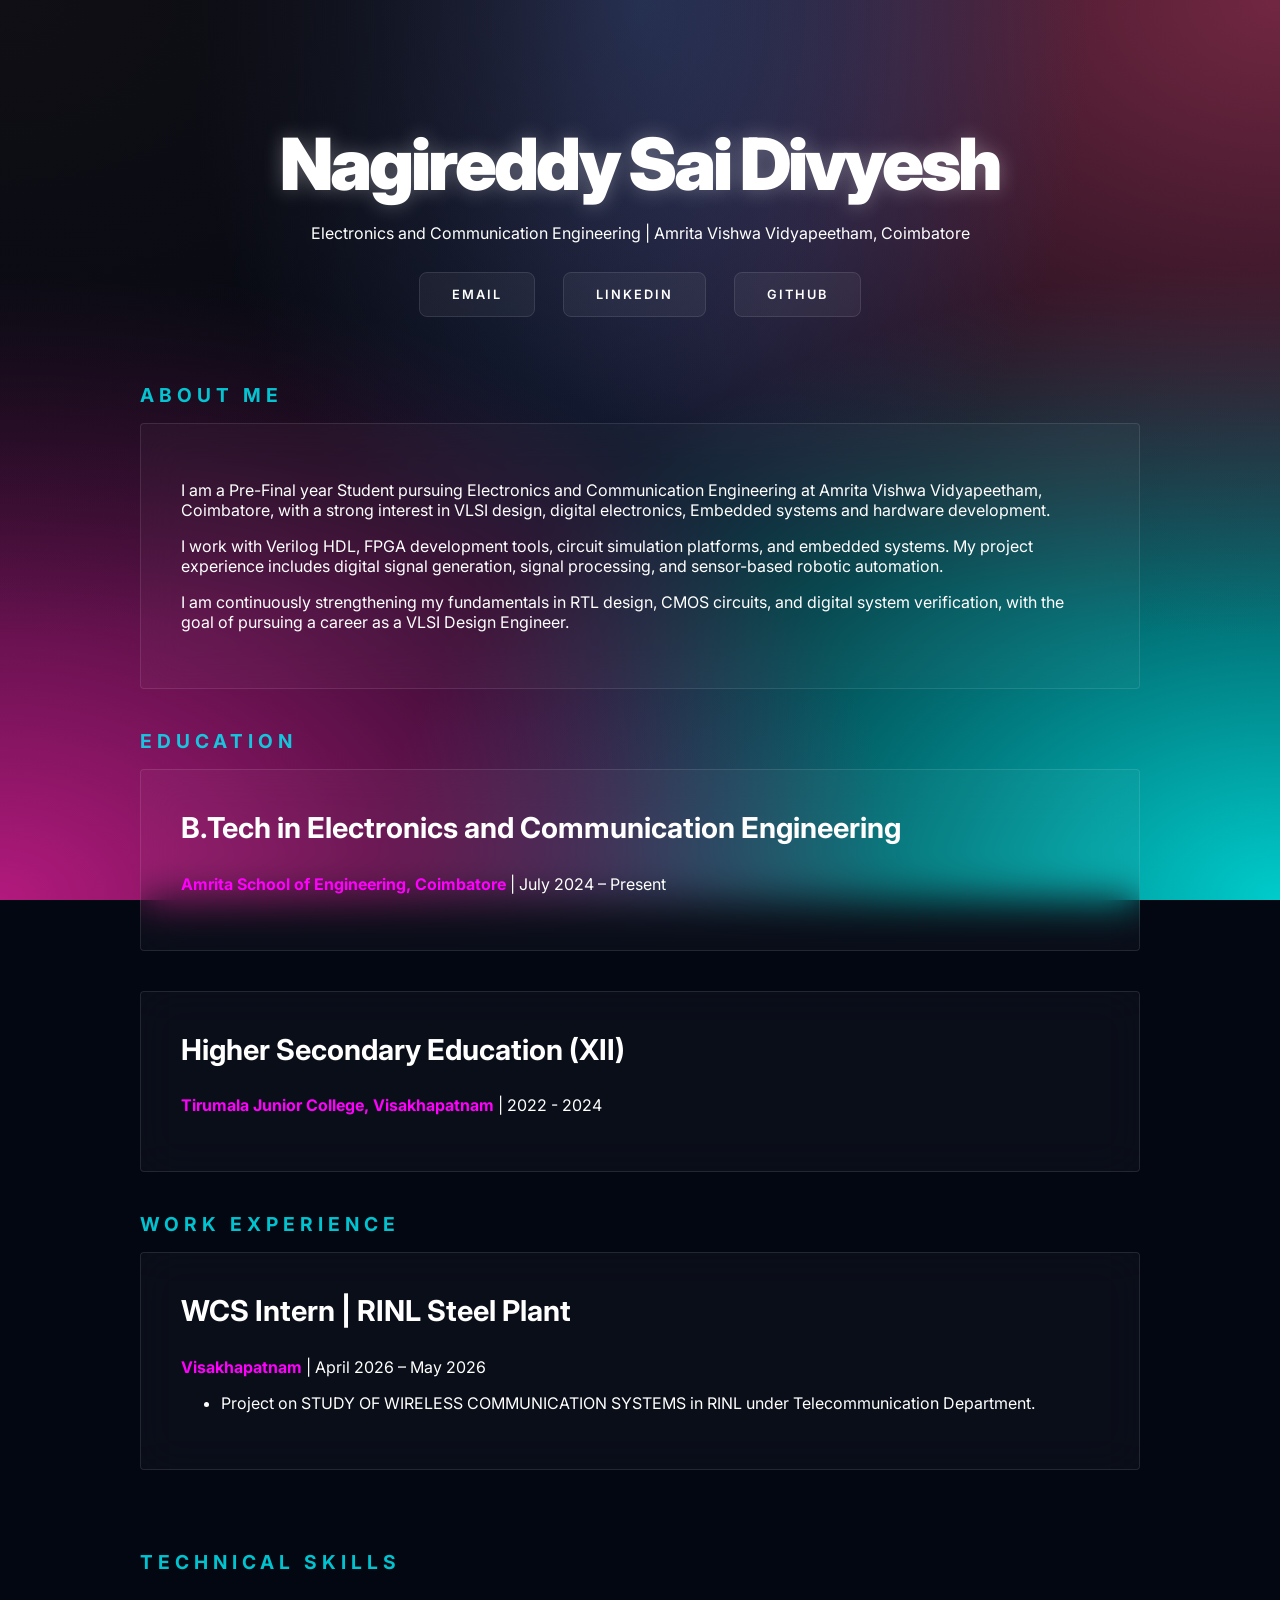
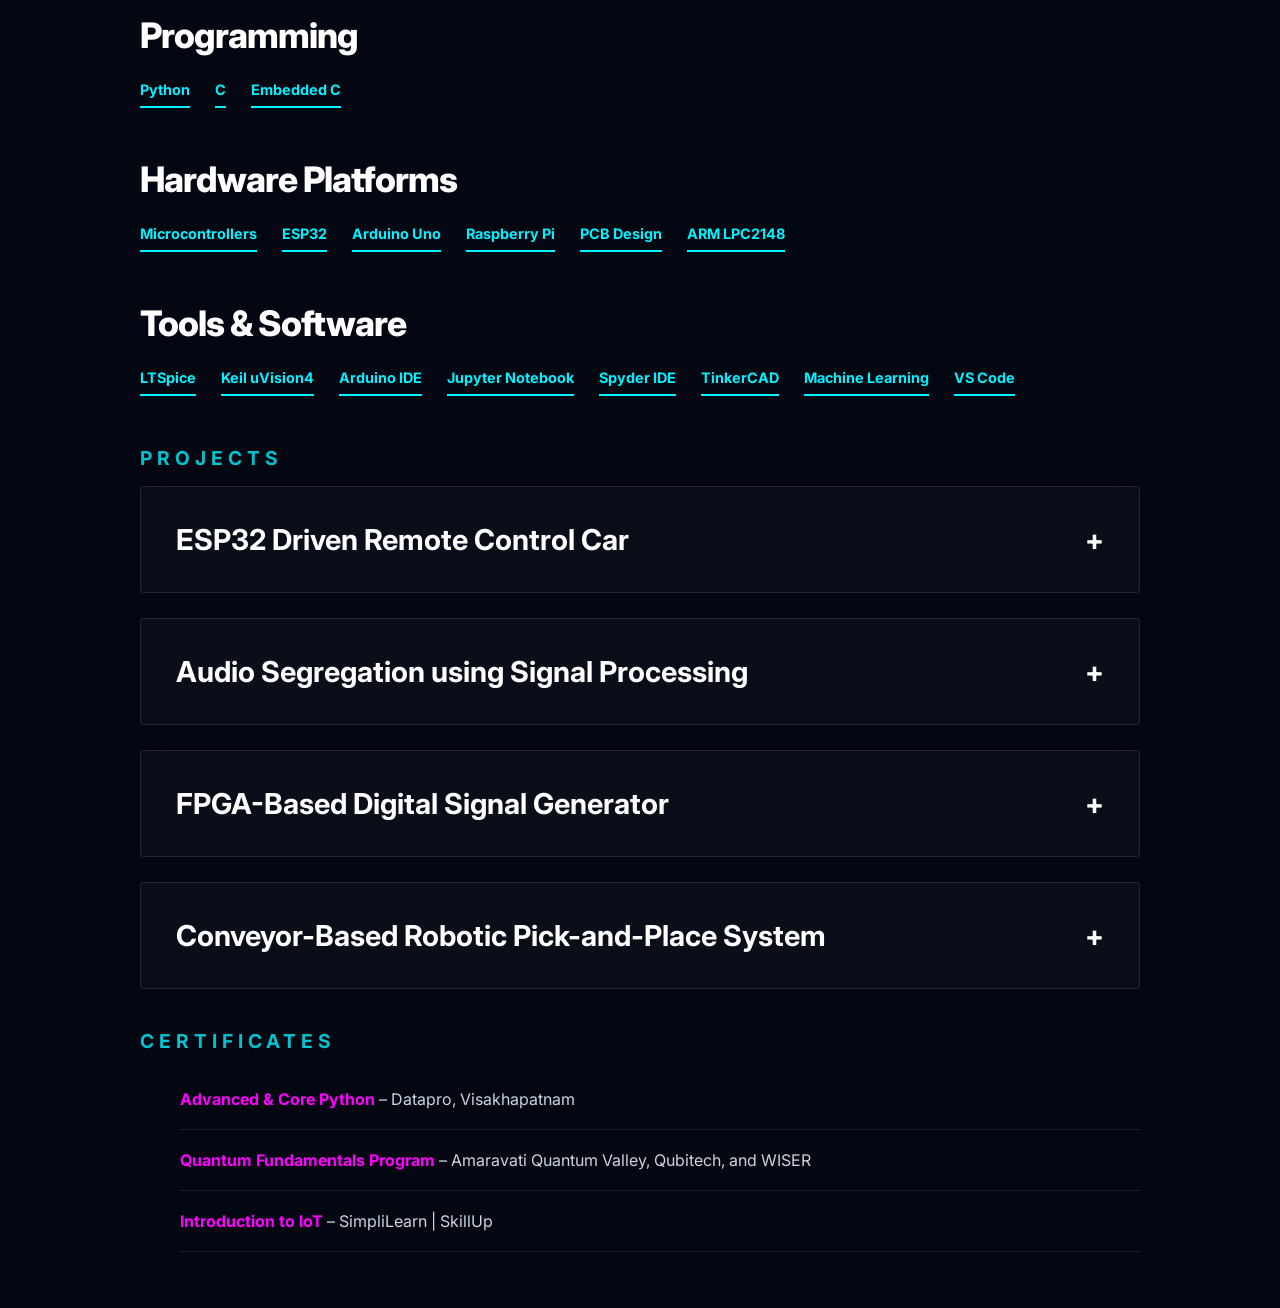
<file: index.html>
<!DOCTYPE html>
<html lang="en">
<head>
    <meta charset="UTF-8">
    <meta name="viewport" content="width=device-width, initial-scale=1.0">
    <link rel="stylesheet" href="style.css">
    <title>Nagireddy Sai Divyesh | Portfolio</title>
</head>
<link rel="preconnect" href="https://fonts.googleapis.com">
<link rel="preconnect" href="https://fonts.gstatic.com" crossorigin>
<link href="https://fonts.googleapis.com/css2?family=Inter:wght@400;600;800&display=swap" rel="stylesheet">
<body>
    <header>
        <h1>Nagireddy Sai Divyesh</h1>
        <p>Electronics and Communication Engineering | Amrita Vishwa Vidyapeetham, Coimbatore</p>
        <div class="contact-links">
            <a href="mailto:divyeshnagireddy@gmail.com">Email</a>
            <a href="https://www.linkedin.com/in/divyesh-nagireddy-084a6131b/" target="_blank">LinkedIn</a>
            <a href="https://github.com/DivyeshNagireddy" target="_blank">GitHub</a>
        </div>
    </header>

    <main>
        <!-- About Me Section -->
    <section id="about">
        <h2>About Me</h2>
        <div class="info-card about-card">
            <p>
                I am a Pre-Final year Student pursuing Electronics and Communication Engineering
                at Amrita Vishwa Vidyapeetham, Coimbatore, with a
                strong interest in VLSI design, digital electronics, Embedded systems and
                hardware development.
            </p>

            <p>
                I work with Verilog HDL, FPGA development tools, circuit
                simulation platforms, and embedded systems. My project
                experience includes digital signal generation, signal
                processing, and sensor-based robotic automation.
            </p>

            <p>
                I am continuously strengthening my fundamentals in RTL
                design, CMOS circuits, and digital system verification,
                with the goal of pursuing a career as a VLSI Design Engineer.
            </p>
        </div>
    </section>
        <section id="education">
            <h2>Education</h2>
            <div class="info-card">
                <h3>B.Tech in Electronics and Communication Engineering</h3>
                <p><strong>Amrita School of Engineering, Coimbatore</strong> | July 2024 – Present</p>
            </div>
            <div class="info-card">
                <h3>Higher Secondary Education (XII)</h3>
                <p><strong>Tirumala Junior College, Visakhapatnam</strong> | 2022 - 2024</p>
            </div>
        </section>

        <section id="experience">
            <h2>Work Experience</h2>
            <div class="info-card">
                <h3>WCS Intern | RINL Steel Plant</h3>
                <p><strong>Visakhapatnam</strong> | April 2026 – May 2026</p>
                <ul>
                    <li>Project on STUDY OF WIRELESS COMMUNICATION SYSTEMS in RINL under Telecommunication Department.</li>
                </ul>
            </div>
        </section>

        <section id="skills">
            <h2>Technical Skills</h2>
            <div class="skills-grid">
                <div class="skill-category">
                    <h3>Programming</h3>
                    <div class="skills-container">
                        <span class="skill-tag">Python</span>
                        <span class="skill-tag">C</span>
                        <span class="skill-tag">Embedded C</span>
                    </div>
                </div>
                <div class="skill-category">
                    <h3>Hardware Platforms</h3>
                    <div class="skills-container">
                        <span class="skill-tag">Microcontrollers</span>
                        <span class="skill-tag">ESP32</span>
                        <span class="skill-tag">Arduino Uno</span>
                        <span class="skill-tag">Raspberry Pi</span>
                        <span class="skill-tag">PCB Design</span>
                        <span class="skill-tag">ARM LPC2148</span>
                    </div>
                </div>
                <div class="skill-category">
                    <h3>Tools & Software</h3>
                    <div class="skills-container">
                        <span class="skill-tag">LTSpice</span>
                        <span class="skill-tag">Keil uVision4</span>
                        <span class="skill-tag">Arduino IDE</span>
                        <span class="skill-tag">Jupyter Notebook</span>
                        <span class="skill-tag">Spyder IDE</span>
                        <span class="skill-tag">TinkerCAD</span>
                        <span class="skill-tag">Machine Learning</span>
                        <span class="skill-tag">VS Code</span>
                    </div>
                </div>
            </div>
        </section>

        <section id="projects">
    <h2>Projects</h2>
    
    <div class="project-item">
        <button class="project-btn">
            ESP32 Driven Remote Control Car
            <span class="plus-icon">+</span>
        </button>
        <div class="project-content">
            <div class="content-inner">
                <p><strong>System Architecture:</strong> Engineered a high-torque robotic vehicle powered by an ESP32 microcontroller, utilizing its dual-core processing capabilities to handle real-time motor control and wireless data streams simultaneously.</p>
                <p><strong>Hardware Integration:</strong> Interfaced L298N H-Bridge motor drivers to manage high-current DC motors, ensuring smooth pulse-width modulation (PWM) for precise speed and directional control.</p>
                <p><strong>Wireless Communication:</strong> Established a robust low-latency control link using ESP-32 Microcontroller, developing a custom communication protocol to translate mobile application inputs into hardware execution.</p>
                <p><strong>Firmware Development:</strong> Optimized embedded C++ code within the Arduino IDE, implementing interrupt-driven logic for immediate response times and efficient power management.</p>
            </div>
        </div>
    </div>

    <div class="project-item">
        <button class="project-btn">
            Audio Segregation using Signal Processing
            <span class="plus-icon">+</span>
        </button>
        <div class="project-content">
            <div class="content-inner">
                <p><strong>System Objective:</strong> Developed a systematic pipeline to isolate overlapping male and female vocal tracks from a single-channel mixture audio file.</p>
                <p><strong>Spectral Analysis:</strong> Utilized Short-Time Fourier Transform (STFT) and windowing techniques to analyze quasi-stationary audio frames in the frequency domain.</p>
                <p><strong>Pitch Estimation:</strong> Implemented the librosa.pyin algorithm to track fundamental frequencies, classifying signals into gender-specific ranges (Male: 85–180 Hz, Female: 165–255 Hz).</p>
                <p><strong>Harmonic Masking:</strong> Engineered a Soft Masking approach using Gaussian masks around detected harmonics to isolate target frequencies while suppressing cross-speaker interference.</p>
                <p><strong>Signal Reconstruction:</strong> Reconstructed high-fidelity time-domain audio from processed frequency frames using the Inverse FFT (IFFT) and the Overlap-Add (OLA) method.</p>
                <p><strong>Validation:</strong> Verified separation efficiency through SNR evaluation and comparative visualization of spectrograms and waveforms.</p>
            </div>
        </div>
    </div>

    <div class="project-item">
    <button class="project-btn">
        FPGA-Based Digital Signal Generator
        <span class="plus-icon">+</span>
    </button>
    <div class="project-content">
        <div class="content-inner">
            <p><strong>System Architecture:</strong> Designed an FPGA-based digital signal generator using Verilog HDL to generate multiple waveforms, including sine, square, sawtooth, and triangular signals, with configurable frequency and amplitude.</p>
            <p><strong>Digital Signal Generation:</strong> Implemented a Direct Digital Synthesis (DDS) architecture using a phase accumulator and waveform generation logic to produce periodic digital signals with precise frequency control.</p>
            <p><strong>Simulation and Validation:</strong> Developed and verified the design using AMD Vivado and ModelSim, analyzing simulation waveforms to validate signal generation and functional correctness.</p>
            <p><strong>Hardware Integration:</strong> Interfaced two potentiometers through the Basys 3 board's JXADC pins for real-time frequency and amplitude control. Utilized onboard switches to select waveform type, adjust the DC offset, and configure the frequency range.</p>
        </div>
    </div>
</div>

<div class="project-item">
    <button class="project-btn">
        Conveyor-Based Robotic Pick-and-Place System
        <span class="plus-icon">+</span>
    </button>
    <div class="project-content">
        <div class="content-inner">
            <p><strong>System Architecture:</strong> Developed a conveyor-integrated robotic pick-and-place system using an STM32 microcontroller to automate object detection, positioning, pickup, and placement.</p>
            <p><strong>Sensor Integration:</strong> Integrated HC-SR04 ultrasonic sensors at the conveyor entrance and pickup position to detect incoming objects and identify when they reach the robotic arm's working area.</p>
            <p><strong>Motion Control:</strong> Implemented coordinated control of the conveyor and robotic arm, automatically stopping the conveyor when an object reaches the pickup position and executing the pick-and-place sequence before restarting the conveyor.</p>
            <p><strong>System Validation:</strong> Tested the control sequence through simulation and serial monitoring, analyzing sensor readings and joint-angle-versus-time plots to evaluate object detection, arm movement, and overall system operation.</p>
        </div>
    </div>
</div>
    </section>
        <section id="certifications">
            <h2>Certificates</h2>
            <ul class="cert-list">
                <li><strong>Advanced & Core Python</strong> – Datapro, Visakhapatnam</li>
                <li><strong>Quantum Fundamentals Program</strong> – Amaravati Quantum Valley, Qubitech, and WISER</li>
                <li><strong>Introduction to IoT</strong> – SimpliLearn | SkillUp</li>
            </ul>
        </section>
    </main>
    <script src="script.js"></script>
</body>
</html>
</file>
<file: style.css>
/* High-End Aurora Mesh Background */
:root {
    --glass: rgba(255, 255, 255, 0.03);
    --glass-border: rgba(255, 255, 255, 0.1);
    --neon-cyan: #00f2ff;
    --neon-magenta: #ff00ff;
    --neon-orange: #ff8c00;
    --text-white: #ffffff;
}

body {
    margin: 0;
    padding: 0;
    font-family: 'Inter', sans-serif;
    color: var(--text-white);
    background-color: #030712;
    /* This creates the fluid aurora effect from your image */
    background-image: 
        radial-gradient(at 0% 0%, hsla(253,16%,7%,1) 0, transparent 50%), 
        radial-gradient(at 50% 0%, hsla(225,39%,30%,1) 0, transparent 50%), 
        radial-gradient(at 100% 0%, hsla(339,49%,30%,1) 0, transparent 50%), 
        radial-gradient(at 0% 100%, hsla(321,75%,40%,1) 0, transparent 50%), 
        radial-gradient(at 100% 100%, hsla(180,100%,40%,1) 0, transparent 50%);
    background-attachment: fixed;
    background-size: cover;
    min-height: 100vh;
}

header {
    text-align: center;
    /* Reduced bottom padding to 40px */
    padding: 120px 20px 40px 20px; 
    background: transparent;
}

h1 {
    font-size: 4.5rem;
    font-weight: 900;
    margin: 0;
    letter-spacing: -3px;
    /* Clean, professional white text with a subtle neon glow */
    color: #fff;
    text-shadow: 0 0 20px rgba(255, 255, 255, 0.3);
}

.contact-links {
    margin-top: 40px;
}

.contact-links a {
    color: #fff;
    text-decoration: none;
    background: rgba(255, 255, 255, 0.05);
    border: 1px solid var(--glass-border);
    padding: 14px 32px;
    margin: 0 12px;
    border-radius: 8px;
    font-weight: 600;
    font-size: 0.8rem;
    text-transform: uppercase;
    letter-spacing: 2px;
    transition: all 0.4s cubic-bezier(0.16, 1, 0.3, 1);
    backdrop-filter: blur(10px);
}

.contact-links a:hover {
    border-color: var(--neon-cyan);
    box-shadow: 0 0 30px rgba(0, 242, 255, 0.4);
    transform: translateY(-5px);
    background: rgba(0, 242, 255, 0.1);
}

main { 
    max-width: 1000px; 
    margin: auto; 
    /* Reduced top padding to bring content closer to header */
    padding: 0px 20px 40px 20px; 
}

h2 { 
    font-size: 1.2rem;
    text-transform: uppercase;
    letter-spacing: 5px;
    color: var(--neon-cyan);
    /* Reduced margin-top to bring section title up */
    margin-top: 40px; 
    opacity: 0.8;
}

/* Minimalist Glass Cards */
.info-card, .project-card {
    background: var(--glass);
    backdrop-filter: blur(20px);
    -webkit-backdrop-filter: blur(20px);
    border: 1px solid var(--glass-border);
    padding: 40px;
    margin-bottom: 40px;
    border-radius: 4px; /* Sharp, modern corners */
    transition: 0.5s;
}

.info-card:hover, .project-card:hover {
    background: rgba(255, 255, 255, 0.06);
    border-color: var(--neon-magenta);
    box-shadow: 0 25px 50px -12px rgba(0, 0, 0, 0.5);
}

h3 {
    color: #fff;
    font-size: 1.8rem;
    margin-top: 0;
    font-weight: 700;
}

/* Technical Skills Section - Professional Realignment */
#skills {
    margin-top: 80px;
}

#skills h2 {
    font-size: 1.2rem;
    text-transform: uppercase;
    letter-spacing: 5px;
    color: var(--neon-cyan);
    margin-bottom: 40px;
    opacity: 0.8;
}

.skill-category {
    margin-bottom: 50px;
}

.skill-category h3 {
    font-size: 2.2rem; /* Large, impactful font like your header */
    font-weight: 800;
    color: #ffffff;
    margin-bottom: 25px;
    letter-spacing: -1px;
}

.skills-container {
    display: flex;
    flex-wrap: wrap;
    gap: 25px; /* Even spacing between tags */
}

.skill-tag {
    font-family: 'Inter', sans-serif;
    color: var(--neon-cyan);
    font-weight: 700;
    font-size: 0.9rem;
    padding-bottom: 8px;
    text-transform: none;
    /* This creates the clean neon underline from your reference */
    border-bottom: 2px solid var(--neon-cyan); 
    display: inline-block;
    transition: all 0.3s ease;
}

.skill-tag:hover {
    color: #ffffff;
    border-bottom-color: #ffffff;
    transform: translateY(-2px);
    text-shadow: 0 0 8px rgba(255, 255, 255, 0.5);
}

.cert-list li {
    background: transparent;
    padding: 20px 0;
    border-bottom: 1px solid var(--glass-border);
    list-style: none;
    color: #cbd5e1;
}

strong {
    color: var(--neon-magenta);
}

/* Project Item Container */
.project-item {
    margin-bottom: 25px;
    border: 1px solid rgba(255, 255, 255, 0.1);
    border-radius: 4px;
    background: rgba(255, 255, 255, 0.03);
    backdrop-filter: blur(20px);
    transition: border-color 0.3s ease;
}

.project-item:hover {
    border-color: var(--neon-magenta);
}

/* The Button Tab */
.project-btn {
    width: 100%;
    padding: 35px;
    background: transparent;
    border: none;
    color: #ffffff;
    font-size: 1.8rem;
    font-weight: 700;
    text-align: left;
    display: flex;
    justify-content: space-between;
    align-items: center;
    cursor: pointer;
    font-family: 'Inter', sans-serif;
}



/* Project Description - Original Theme Preserved */
.project-content {
    display: block;
    max-height: 0;
    overflow: hidden;
    visibility: hidden;
    transition: max-height 0.5s ease, visibility 0.5s ease;
}

.project-content.active {
    visibility: visible;
}



.content-inner {
    padding: 0 35px 35px 35px;
    color: #cbd5e1;
    font-size: 1rem;
    line-height: 1.6;
}

.content-inner strong {
    color: var(--neon-cyan);
}
</file>
